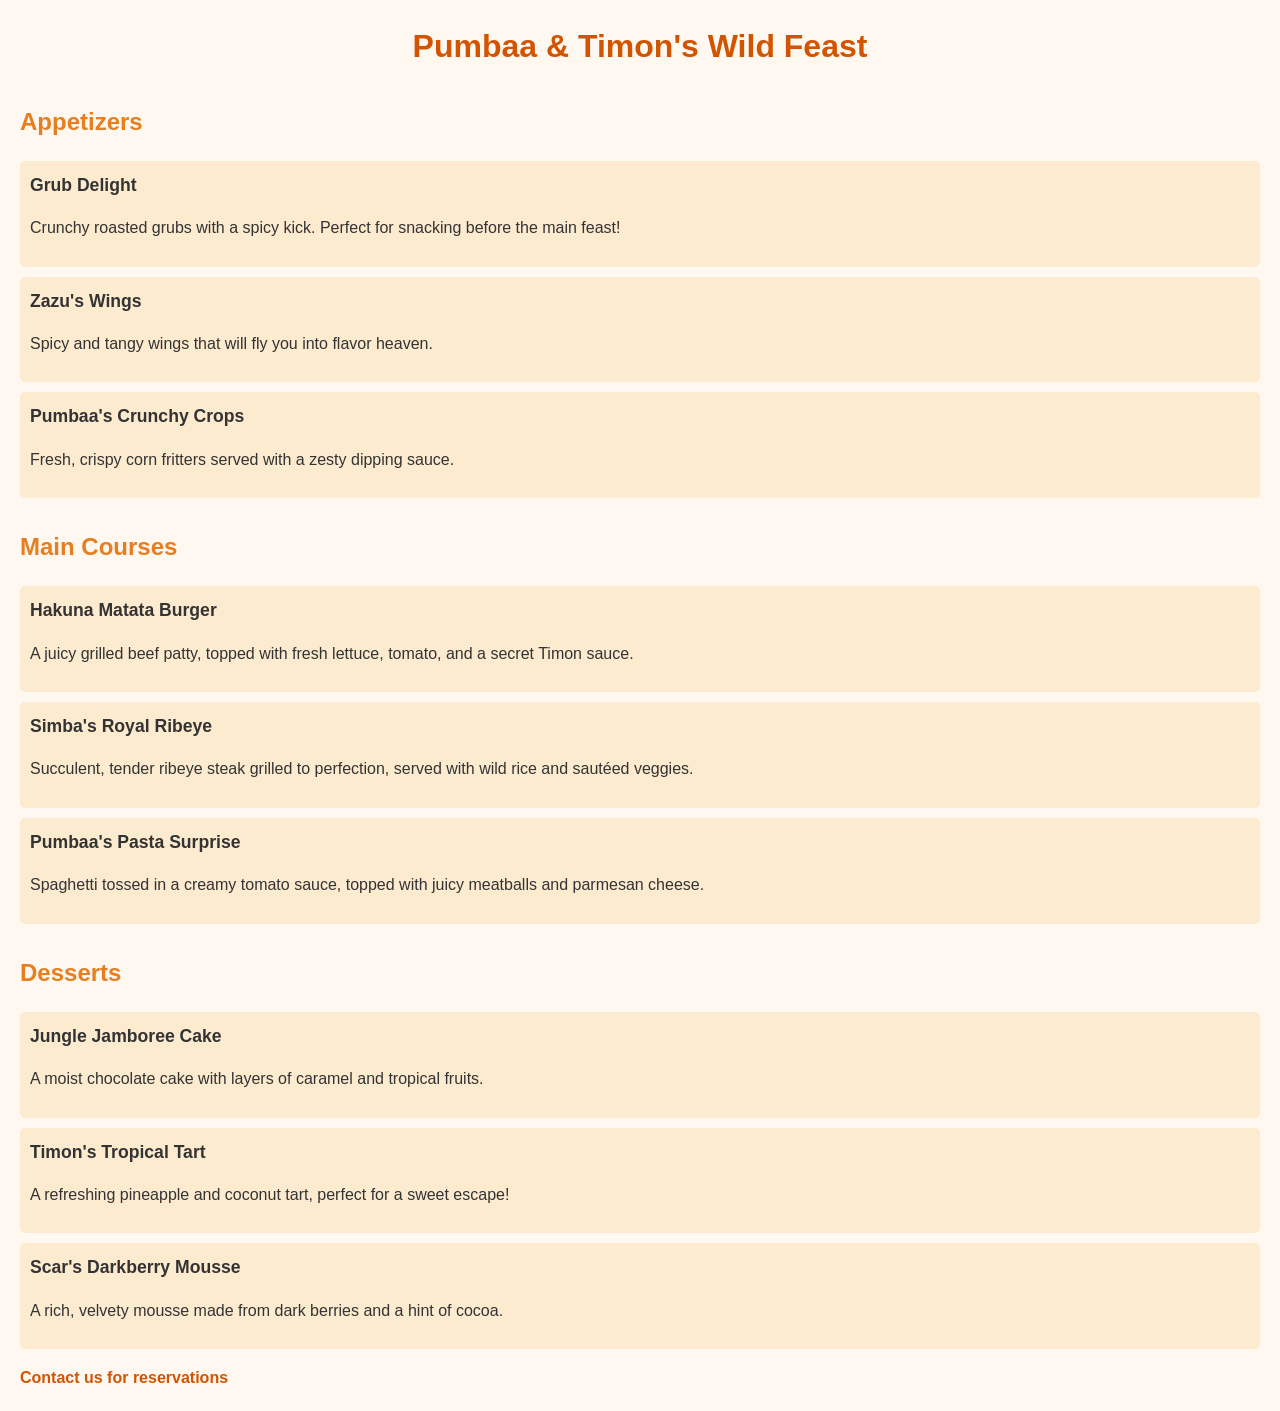
<file: index.html>
<!DOCTYPE html>
<html lang="en">

<head>
    <meta charset="UTF-8">
    <meta name="viewport" content="width=device-width, initial-scale=1.0">
    <title>Pumbaa & Timon's Wild Feast</title>
    <link rel="stylesheet" href="styles.css">
</head>

<body>

    <h1>Pumbaa & Timon's Wild Feast</h1>

    <h2>Appetizers</h2>
    <ul>
        <li>
            <strong>Grub Delight</strong>
            <p>Crunchy roasted grubs with a spicy kick. Perfect for snacking before the main feast!</p>
        </li>
        <li>
            <strong>Zazu's Wings</strong>
            <p>Spicy and tangy wings that will fly you into flavor heaven.</p>
        </li>
        <li>
            <strong>Pumbaa's Crunchy Crops</strong>
            <p>Fresh, crispy corn fritters served with a zesty dipping sauce.</p>
        </li>
    </ul>

    <h2>Main Courses</h2>
    <ul>
        <li>
            <strong>Hakuna Matata Burger</strong>
            <p>A juicy grilled beef patty, topped with fresh lettuce, tomato, and a secret Timon sauce.</p>
        </li>
        <li>
            <strong>Simba's Royal Ribeye</strong>
            <p>Succulent, tender ribeye steak grilled to perfection, served with wild rice and sautéed veggies.</p>
        </li>
        <li>
            <strong>Pumbaa's Pasta Surprise</strong>
            <p>Spaghetti tossed in a creamy tomato sauce, topped with juicy meatballs and parmesan cheese.</p>
        </li>
    </ul>

    <h2>Desserts</h2>
    <ul>
        <li>
            <strong>Jungle Jamboree Cake</strong>
            <p>A moist chocolate cake with layers of caramel and tropical fruits.</p>
        </li>
        <li>
            <strong>Timon's Tropical Tart</strong>
            <p>A refreshing pineapple and coconut tart, perfect for a sweet escape!</p>
        </li>
        <li>
            <strong>Scar's Darkberry Mousse</strong>
            <p>A rich, velvety mousse made from dark berries and a hint of cocoa.</p>
        </li>
    </ul>

    <p><a href="contact.html">Contact us for reservations</a></p>

    <script src="script.js" type="module"></script>
</body>

</html>
</file>
<file: styles.css>
/* Basic styling for your restaurant menu */

body {
    font-family: Arial, sans-serif;
    line-height: 1.6;
    margin: 20px;
    background-color: #fff8f0;
    color: #333;
}

h1 {
    color: #d35400;
    text-align: center;
    margin-bottom: 20px;
}

h2 {
    color: #e67e22;
    margin-top: 30px;
}

ul {
    list-style-type: none;
    padding: 0;
}

li {
    background-color: #fdebd0;
    margin-bottom: 10px;
    padding: 10px;
    border-radius: 5px;
}

strong {
    display: block;
    font-size: 1.1em;
    margin-bottom: 5px;
}

a {
    color: #d35400;
    text-decoration: none;
    font-weight: bold;
}

a:hover {
    text-decoration: underline;
}
</file>
